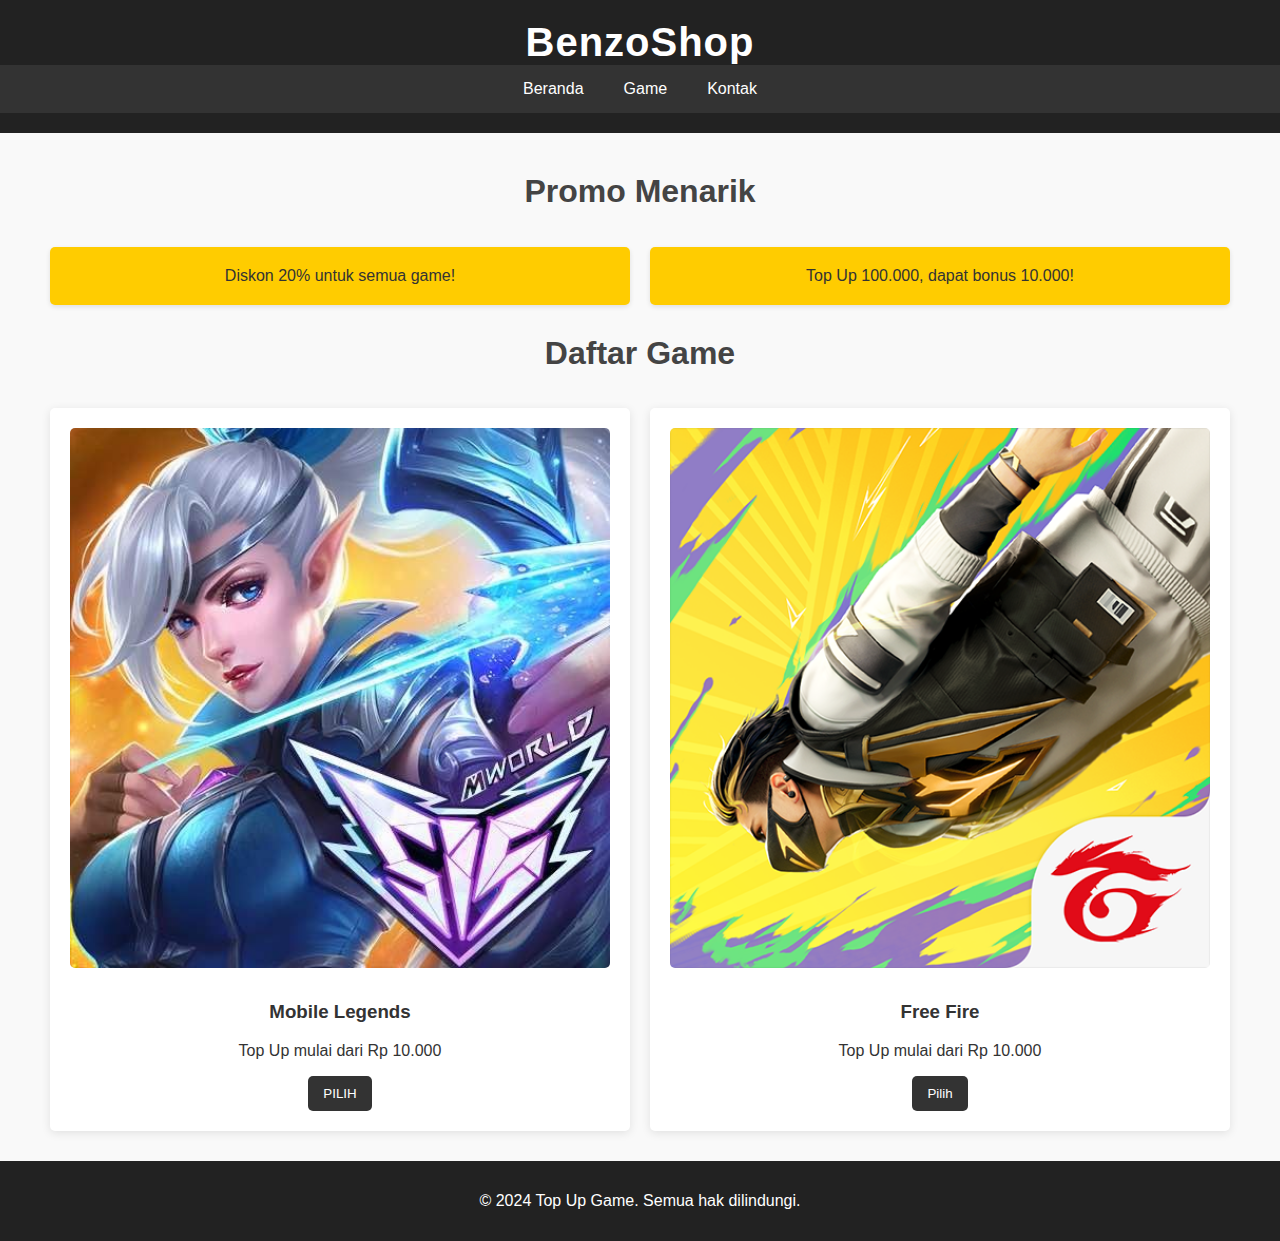
<file: index.html>
<!DOCTYPE html>
<html lang="id">
<head>
    <meta charset="UTF-8">
    <meta name="viewport" content="width=device-width, initial-scale=1.0">
    <link rel="stylesheet" href="styles.css">
    <title>Top Up Game</title>
</head>
<body>
    <header>
        <h1>BenzoShop</h1>
        <nav>
            <ul>
                <li><a href="#home">Beranda</a></li>
                <li><a href="#games">Game</a></li>
                <li><a href="#contact">Kontak</a></li>
            </ul>
        </nav>
    </header>

    <main>
        <section id="promo">
            <h2>Promo Menarik</h2>
            <div class="promo-list">
                <div class="promo-item">Diskon 20% untuk semua game!</div>
                <div class="promo-item">Top Up 100.000, dapat bonus 10.000!</div>
            </div>
        </section>

        <section id="games">
            <h2>Daftar Game</h2>
            <div class="game-list">
                <div class="game-item">
                    <img src="img/mlbb.jpg" alt="Mobile Legends" class="game-image">
                    <h3>Mobile Legends</h3>
                    <p>Top Up mulai dari Rp 10.000</p>
                    <a href="tam.html">
                        <button type="button">PILIH</button>
                    </a>
                </div>
                <div class="game-item">
                    <img src="img/ff.png" alt="Free Fire" class="game-image">
                    <h3>Free Fire</h3>
                    <p>Top Up mulai dari Rp 10.000</p>
                    <button>Pilih</button>
                </div>
                <!-- Tambahkan lebih banyak game sesuai kebutuhan -->
            </div>
        </section>
    </main>

    <footer>
        <p>&copy; 2024 Top Up Game. Semua hak dilindungi.</p>
    </footer>
</body>
</html>
</file>
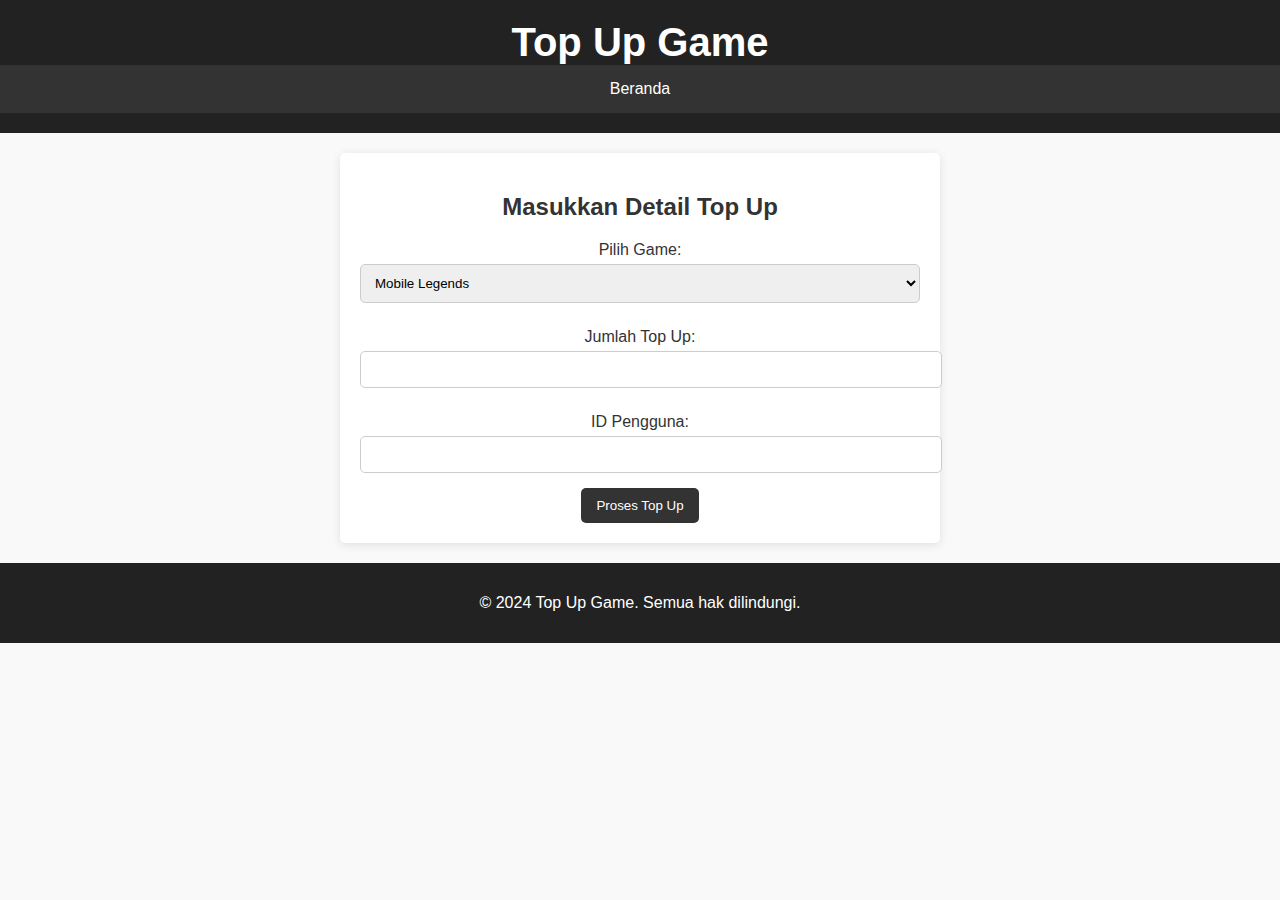
<file: tam.html>
<!DOCTYPE html>
<html lang="id">
<head>
    <meta charset="UTF-8">
    <meta name="viewport" content="width=device-width, initial-scale=1.0">
    <link rel="stylesheet" href="tam.css">
    <title>Top Up Game</title>
</head>
<body>
    <header>
        <h1>Top Up Game</h1>
        <nav>
            <ul>
                <li><a href="index.html">Beranda</a></li>
 
            </ul>
        </nav>
    </header>

    <main>
        <section id="topup">
            <h2>Masukkan Detail Top Up</h2>
            <div class="topup-form">
                <form action="#" method="POST" onsubmit="submitForm(event)">
                    <label for="game">Pilih Game:</label>
                    <select id="game" name="game" required>
                        <option value="mobile_legends">Mobile Legends</option>
                
                        <!-- Tambahkan lebih banyak pilihan game sesuai kebutuhan -->
                    </select>

                    <label for="amount">Jumlah Top Up:</label>
                    <input type="number" id="amount" name="amount" min="10000" step="10000" required>

                    <label for="userId">ID Pengguna:</label>
                    <input type="text" id="userId" name="userId" required>

                    <button type="submit">Proses Top Up</button>
                </form>
            </div>
        </section>
    </main>

    <footer>
        <p>&copy; 2024 Top Up Game. Semua hak dilindungi.</p>
    </footer>

    <script>
        function submitForm(event) {
            event.preventDefault(); // Mencegah pengiriman formulir default
            const game = document.getElementById('game').value;
            const amount = document.getElementById('amount').value;
            const userId = document.getElementById('userId').value;

            // Lakukan proses untuk transaksi, misalnya menampilkan detail
            console.log(`Game: ${game}, Jumlah: ${amount}, ID Pengguna: ${userId}`);

            // Alihkan ke halaman transaksi atau tampilkan detail
            // showTransactionDetails(game, amount, userId);
        }
    </script>
</body>
</html>
</file>
<file: styles.css>
body {
    font-family: Arial, sans-serif;
    margin: 0;
    padding: 0;
    background-color: #f9f9f9; /* Warna latar belakang yang lebih lembut */
    color: #333; /* Warna teks yang lebih gelap untuk kontras yang baik */
}

header {
    background: #222;
    color: #fff;
    padding: 20px 0;
    text-align: center;
}

h1 {
    margin: 0;
    font-size: 2.5em;
    letter-spacing: 1px; /* Sedikit spasi antar huruf untuk kesan modern */
}

nav {
    background: #333;
}

nav ul {
    list-style: none;
    padding: 0;
    display: flex;
    justify-content: center;
    margin: 0;
}

nav ul li {
    position: relative;
}

nav ul li a {
    color: #fff;
    text-decoration: none;
    padding: 15px 20px;
    display: block;
    transition: color 0.3s, background 0.3s;
    border-radius: 5px;
}

nav ul li a:hover {
    background: #ffcc00;
    color: #333;
}

h2 {
    text-align: center;
    margin-top: 20px;
    font-size: 2em; /* Ukuran font yang lebih besar */
    color: #444; /* Warna teks yang lebih lembut */
}

main {
    padding: 20px;
    max-width: 1200px; /* Lebar maksimum untuk menjaga tampilan tetap teratur */
    margin: 0 auto; /* Centering untuk layout */
}

.promo-list {
    display: flex;
    justify-content: center;
    flex-wrap: wrap;
}

.promo-item {
    background: #ffcc00;
    padding: 20px;
    margin: 10px;
    border-radius: 5px;
    flex: 1 1 200px;
    text-align: center;
    box-shadow: 0 2px 5px rgba(0, 0, 0, 0.1); /* Bayangan halus untuk efek kedalaman */
}

.game-list {
    display: flex;
    flex-wrap: wrap;
    justify-content: center;
}

.game-item {
    background: #fff;
    padding: 20px;
    margin: 10px;
    border-radius: 5px;
    box-shadow: 0 2px 10px rgba(0, 0, 0, 0.1); /* Bayangan halus untuk efek kedalaman */
    flex: 1 1 200px;
    text-align: center;
    transition: transform 0.3s, box-shadow 0.3s; /* Transisi untuk efek interaksi */
}

.game-item:hover {
    transform: translateY(-5px); /* Efek angkat saat hover */
    box-shadow: 0 4px 15px rgba(0, 0, 0, 0.2); /* Bayangan lebih dalam saat hover */
}

button {
    background: #333;
    color: #fff;
    border: none;
    padding: 10px 15px;
    border-radius: 5px;
    cursor: pointer;
    transition: background 0.3s;
}

button:hover {
    background: #ffcc00;
    color: #333;
}

footer {
    text-align: center;
    padding: 15px 0;
    background: #222;
    color: #fff;
    position: relative;
    bottom: 0;
    width: 100%;
}

/* Media Queries untuk Responsivitas */
@media (max-width: 768px) {
    nav ul {
        flex-direction: column;
        align-items: center;
    }

    .promo-list,
    .game-list {
        flex-direction: column;
        align-items: center;
    }

    .promo-item,
    .game-item {
        flex: 1 1 100%;
    }
}

.game-item {
    background: #fff;
    padding: 20px;
    margin: 10px;
    border-radius: 5px;
    box-shadow: 0 2px 10px rgba(0, 0, 0, 0.1);
    flex: 1 1 200px;
    text-align: center;
    transition: transform 0.3s, box-shadow 0.3s;
}

.game-image {
    width: 100%; /* Membuat gambar responsif */
    height: auto; /* Menjaga proporsi gambar */
    border-radius: 5px; /* Membuat sudut gambar membulat */
    margin-bottom: 10px; /* Spasi antara gambar dan nama game */
}

.game-item:hover {
    transform: translateY(-5px);
    box-shadow: 0 4px 15px rgba(0, 0, 0, 0.2);
}
</file>
<file: tam.css>
body {
    font-family: Arial, sans-serif;
    margin: 0;
    padding: 0;
    background-color: #f9f9f9;
    color: #333;
}

header {
    background: #222;
    color: #fff;
    padding: 20px 0;
    text-align: center;
}

h1 {
    margin: 0;
    font-size: 2.5em;
}

nav {
    background: #333;
}

nav ul {
    list-style: none;
    padding: 0;
    display: flex;
    justify-content: center;
    margin: 0;
}

nav ul li {
    position: relative;
}

nav ul li a {
    color: #fff;
    text-decoration: none;
    padding: 15px 20px;
    display: block;
    transition: color 0.3s, background 0.3s;
    border-radius: 5px;
}

nav ul li a:hover {
    background: #ffcc00;
    color: #333;
}

main {
    padding: 20px;
    max-width: 600px;
    margin: 0 auto;
}

#topup {
    background: #fff;
    padding: 20px;
    border-radius: 5px;
    box-shadow: 0 2px 10px rgba(0, 0, 0, 0.1);
    text-align: center;
}

.topup-form {
    margin-top: 20px;
}

label {
    display: block;
    margin: 10px 0 5px;
}

input, select {
    width: 100%;
    padding: 10px;
    margin-bottom: 15px;
    border: 1px solid #ccc;
    border-radius: 5px;
}

button {
    background: #333;
    color: #fff;
    border: none;
    padding: 10px 15px;
    border-radius: 5px;
    cursor: pointer;
    transition: background 0.3s;
}

button:hover {
    background: #ffcc00;
    color: #333;
}

footer {
    text-align: center;
    padding: 15px 0;
    background: #222;
    color: #fff;
    position: relative;
    bottom: 0;
    width: 100%;
}

/* Media Queries untuk Responsivitas */
@media (max-width: 768px) {
    main {
        padding: 10px;
    }
}
</file>
